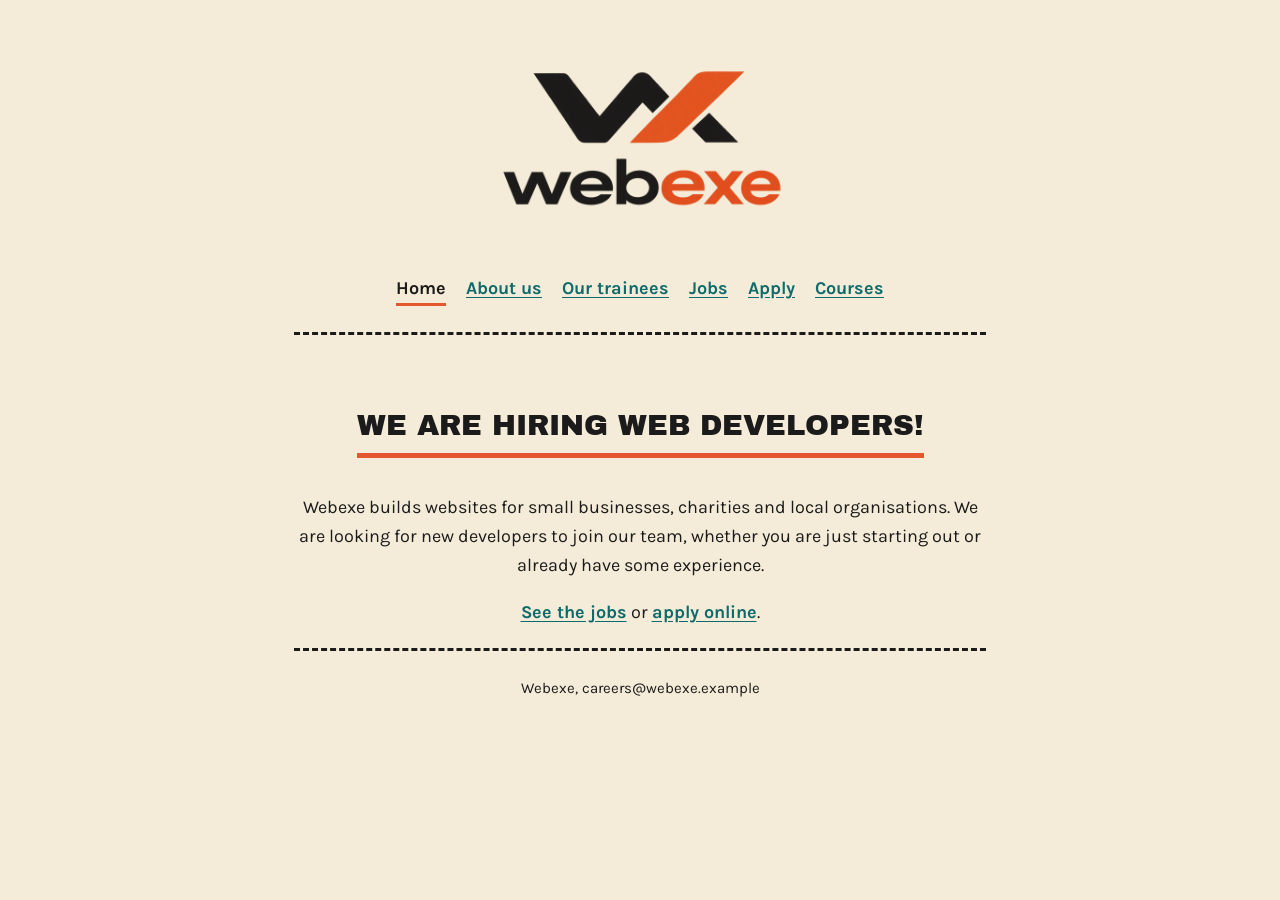
<file: index.html>
<!DOCTYPE html>
<html lang="en-GB">
<head>
<meta charset="utf-8">
<meta name="viewport" content="width=device-width, initial-scale=1, viewport-fit=cover">
<title>Webexe - Careers</title>
<link rel="preconnect" href="https://fonts.googleapis.com"><link rel="preconnect" href="https://fonts.gstatic.com" crossorigin><link rel="stylesheet" href="https://fonts.googleapis.com/css2?family=Archivo+Black&family=Karla:wght@400;700&display=swap">
<link rel="stylesheet" href="style.css">
</head>
<body>
<header>
<a class="brand" href="index.html"><img class="logo" src="logo.png" alt="Webexe"></a>
<nav>
<a href="index.html" aria-current="page">Home</a>
<a href="about.html">About us</a>
<a href="trainees.html">Our trainees</a>
<a href="jobs.html">Jobs</a>
<a href="apply.html">Apply</a>
<a href="courses.html">Courses</a>
</nav>
</header>
<hr>

<main>
<h1>We are hiring web developers!</h1>
<p>Webexe builds websites for small businesses, charities and local organisations. We are looking for new developers to join our team, whether you are just starting out or already have some experience.</p>
<p><a href="jobs.html">See the jobs</a> or <a href="apply.html">apply online</a>.</p>
</main>

<hr>
<footer><p><small>Webexe, careers@webexe.example</small></p></footer>
</body>
</html>
</file>
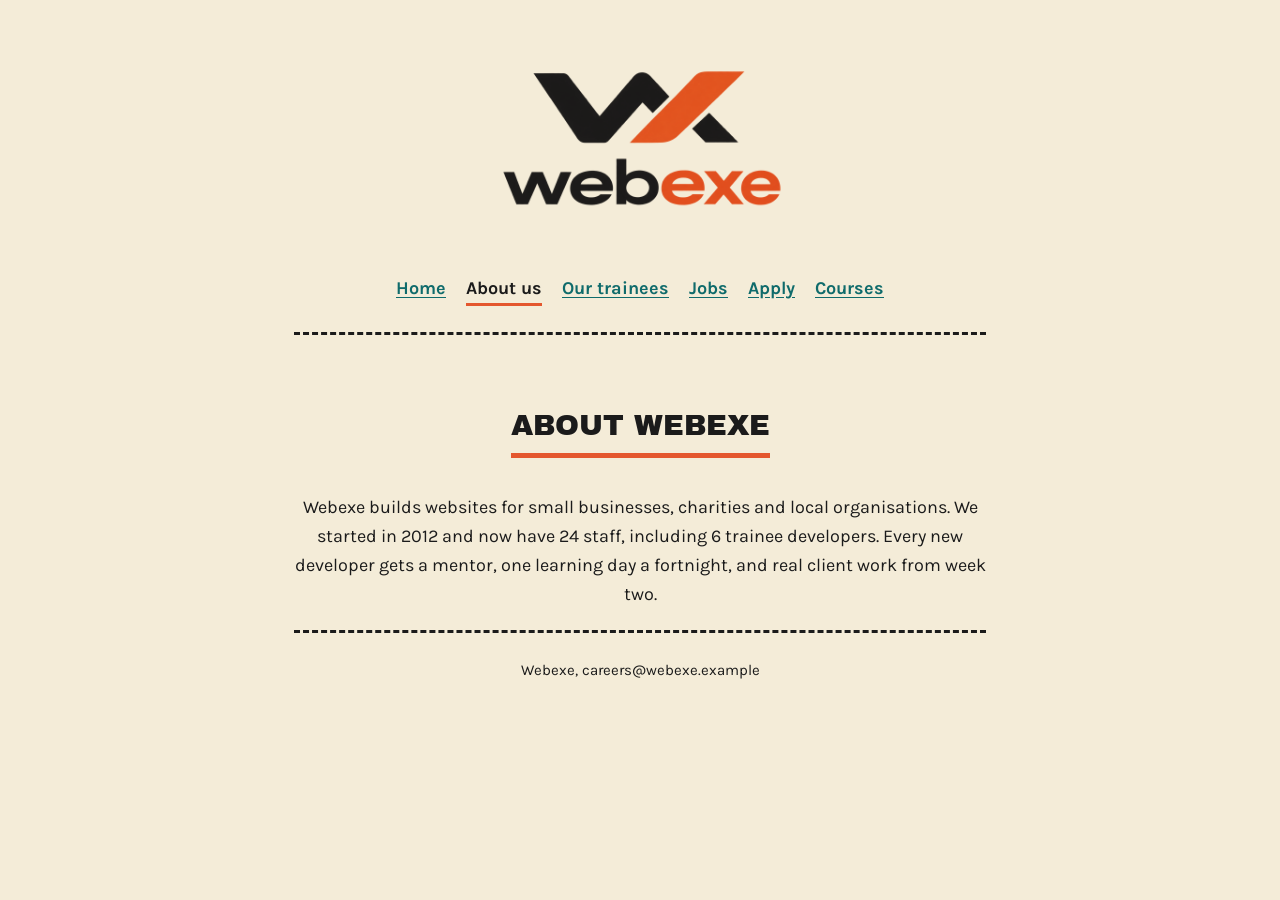
<file: about.html>
<!DOCTYPE html>
<html lang="en-GB">
<head>
<meta charset="utf-8">
<meta name="viewport" content="width=device-width, initial-scale=1, viewport-fit=cover">
<title>About us - Webexe</title>
<link rel="preconnect" href="https://fonts.googleapis.com"><link rel="preconnect" href="https://fonts.gstatic.com" crossorigin><link rel="stylesheet" href="https://fonts.googleapis.com/css2?family=Archivo+Black&family=Karla:wght@400;700&display=swap">
<link rel="stylesheet" href="style.css">
</head>
<body>
<header>
<a class="brand" href="index.html"><img class="logo" src="logo.png" alt="Webexe"></a>
<nav>
<a href="index.html">Home</a>
<a href="about.html" aria-current="page">About us</a>
<a href="trainees.html">Our trainees</a>
<a href="jobs.html">Jobs</a>
<a href="apply.html">Apply</a>
<a href="courses.html">Courses</a>
</nav>
</header>
<hr>

<main>
<h1>About Webexe</h1>
<p>Webexe builds websites for small businesses, charities and local organisations. We started in 2012 and now have 24 staff, including 6 trainee developers. Every new developer gets a mentor, one learning day a fortnight, and real client work from week two.</p>
</main>

<hr>
<footer><p><small>Webexe, careers@webexe.example</small></p></footer>
</body>
</html>
</file>
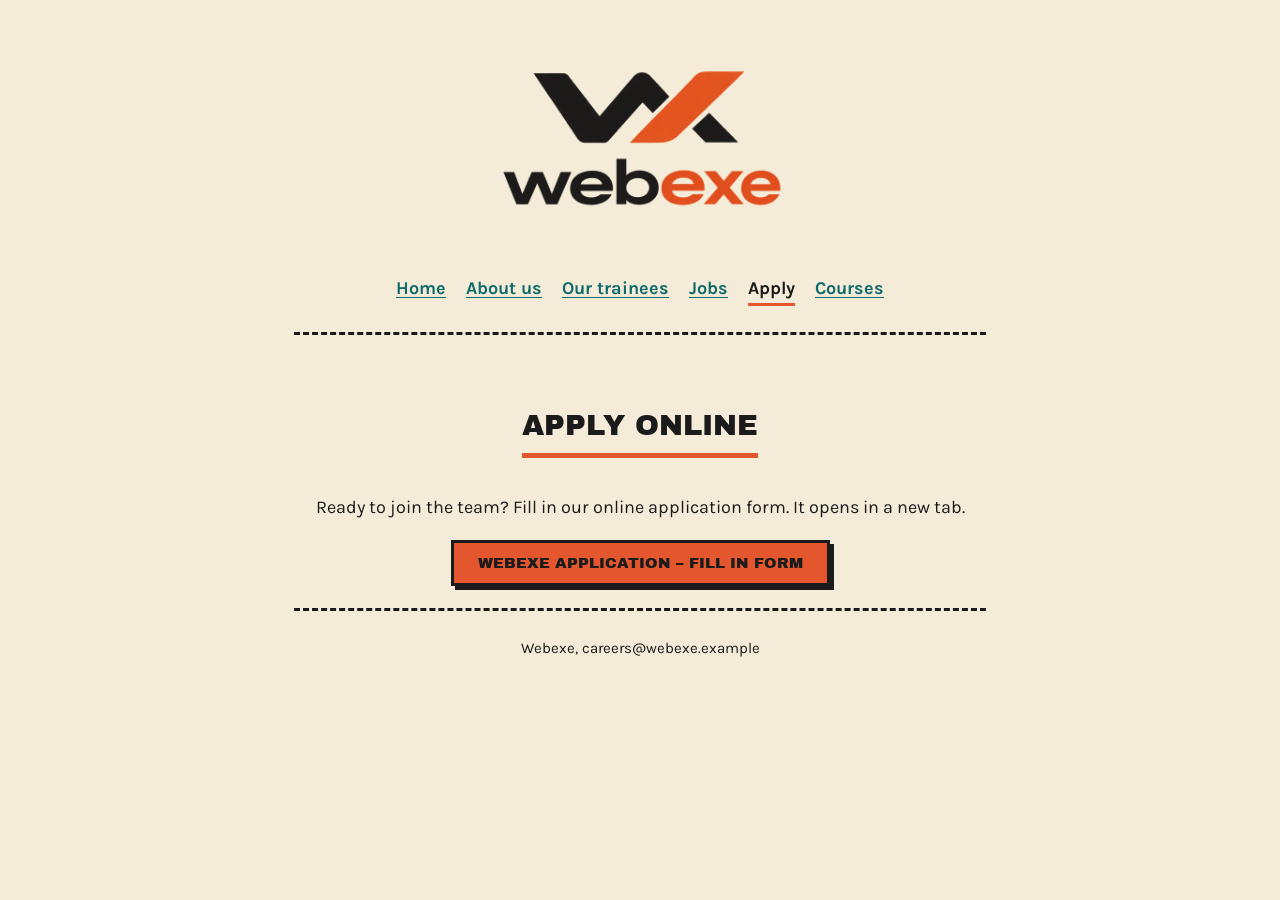
<file: apply.html>
<!DOCTYPE html>
<html lang="en-GB">
<head>
<meta charset="utf-8">
<meta name="viewport" content="width=device-width, initial-scale=1, viewport-fit=cover">
<title>Apply - Webexe</title>
<link rel="preconnect" href="https://fonts.googleapis.com"><link rel="preconnect" href="https://fonts.gstatic.com" crossorigin><link rel="stylesheet" href="https://fonts.googleapis.com/css2?family=Archivo+Black&family=Karla:wght@400;700&display=swap">
<link rel="stylesheet" href="style.css">
</head>
<body>
<header>
<a class="brand" href="index.html"><img class="logo" src="logo.png" alt="Webexe"></a>
<nav>
<a href="index.html">Home</a>
<a href="about.html">About us</a>
<a href="trainees.html">Our trainees</a>
<a href="jobs.html">Jobs</a>
<a href="apply.html" aria-current="page">Apply</a>
<a href="courses.html">Courses</a>
</nav>
</header>
<hr>

<main>
<h1>Apply online</h1>
<p>Ready to join the team? Fill in our online application form. It opens in a new tab.</p>
<p><a class="btn" href="https://forms.cloud.microsoft/Pages/ResponsePage.aspx?id=_j_KcdCNmEqH7icfHn5_ZfipTa8jDkZPuZbFqHta7xtURE9HQVVFVzlPUUJPSlRaMEVCSTlBWVVLRC4u" target="_blank" rel="noopener noreferrer">Webexe Application &ndash; Fill in form</a></p>
</main>

<hr>
<footer><p><small>Webexe, careers@webexe.example</small></p></footer>

</body>
</html>
</file>
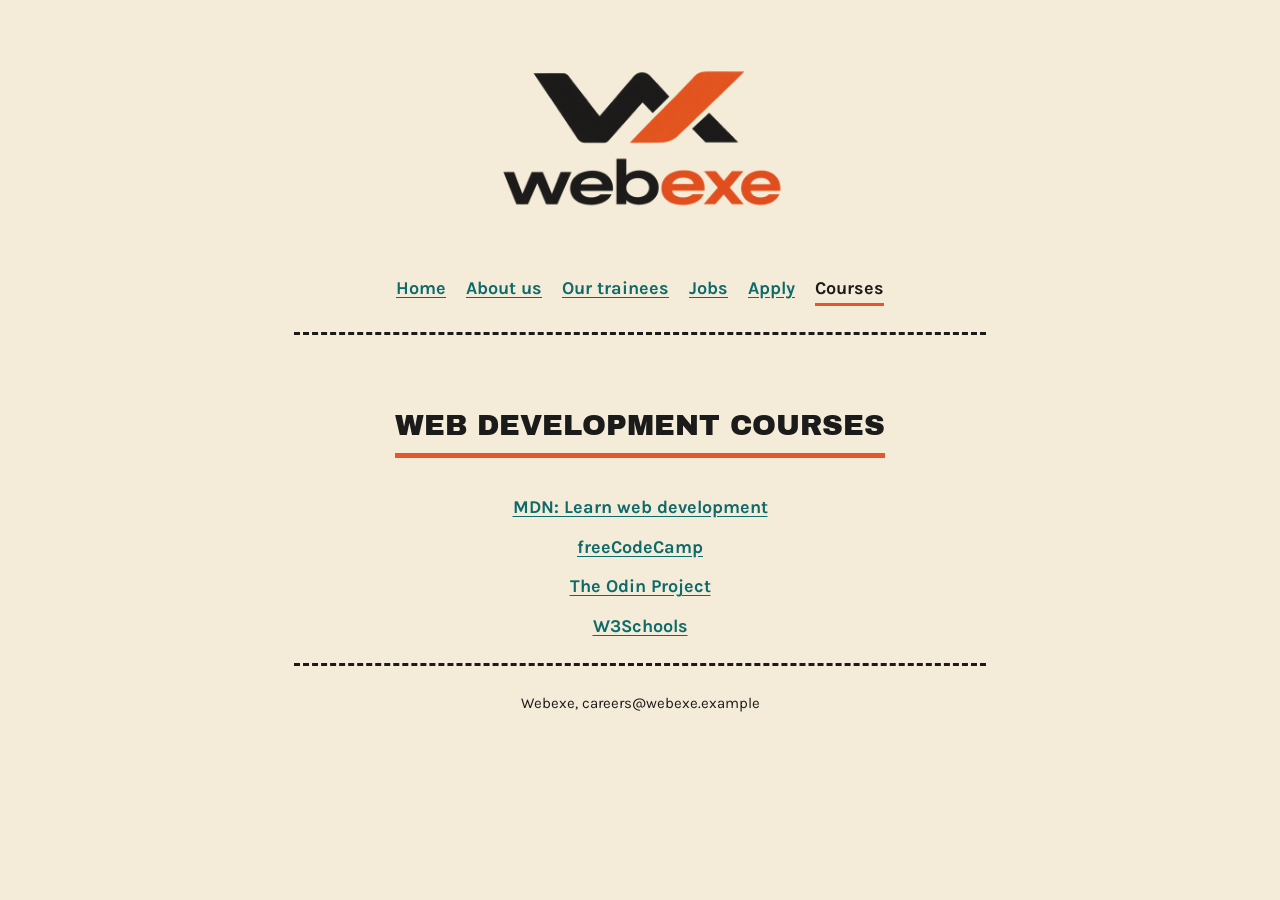
<file: courses.html>
<!DOCTYPE html>
<html lang="en-GB">
<head>
<meta charset="utf-8">
<meta name="viewport" content="width=device-width, initial-scale=1, viewport-fit=cover">
<title>Courses - Webexe</title>
<link rel="preconnect" href="https://fonts.googleapis.com"><link rel="preconnect" href="https://fonts.gstatic.com" crossorigin><link rel="stylesheet" href="https://fonts.googleapis.com/css2?family=Archivo+Black&family=Karla:wght@400;700&display=swap">
<link rel="stylesheet" href="style.css">
</head>
<body>
<header>
<a class="brand" href="index.html"><img class="logo" src="logo.png" alt="Webexe"></a>
<nav>
<a href="index.html">Home</a>
<a href="about.html">About us</a>
<a href="trainees.html">Our trainees</a>
<a href="jobs.html">Jobs</a>
<a href="apply.html">Apply</a>
<a href="courses.html" aria-current="page">Courses</a>
</nav>
</header>
<hr>

<main>
<h1>Web development courses</h1>
<ul>
<li><a href="https://developer.mozilla.org/en-US/docs/Learn_web_development">MDN: Learn web development</a></li>
<li><a href="https://www.freecodecamp.org/">freeCodeCamp</a></li>
<li><a href="https://www.theodinproject.com/">The Odin Project</a></li>
<li><a href="https://www.w3schools.com/">W3Schools</a></li>
</ul>
</main>

<hr>
<footer><p><small>Webexe, careers@webexe.example</small></p></footer>
</body>
</html>
</file>
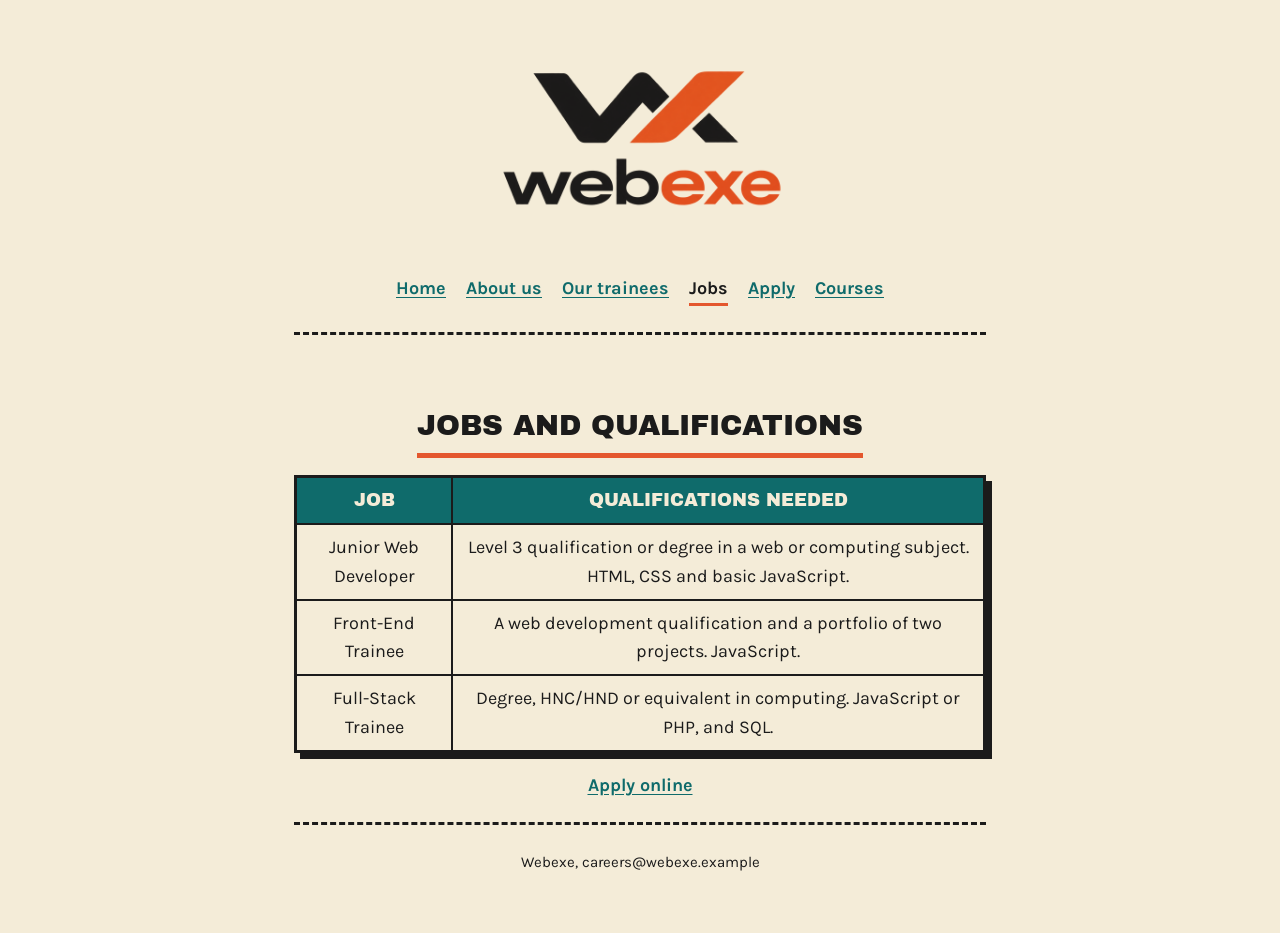
<file: jobs.html>
<!DOCTYPE html>
<html lang="en-GB">
<head>
<meta charset="utf-8">
<meta name="viewport" content="width=device-width, initial-scale=1, viewport-fit=cover">
<title>Jobs - Webexe</title>
<link rel="preconnect" href="https://fonts.googleapis.com"><link rel="preconnect" href="https://fonts.gstatic.com" crossorigin><link rel="stylesheet" href="https://fonts.googleapis.com/css2?family=Archivo+Black&family=Karla:wght@400;700&display=swap">
<link rel="stylesheet" href="style.css">
</head>
<body>
<header>
<a class="brand" href="index.html"><img class="logo" src="logo.png" alt="Webexe"></a>
<nav>
<a href="index.html">Home</a>
<a href="about.html">About us</a>
<a href="trainees.html">Our trainees</a>
<a href="jobs.html" aria-current="page">Jobs</a>
<a href="apply.html">Apply</a>
<a href="courses.html">Courses</a>
</nav>
</header>
<hr>

<main>
<h1>Jobs and qualifications</h1>
<table>
<tr><th>Job</th><th>Qualifications needed</th></tr>
<tr><td>Junior Web Developer</td><td>Level 3 qualification or degree in a web or computing subject. HTML, CSS and basic JavaScript.</td></tr>
<tr><td>Front-End Trainee</td><td>A web development qualification and a portfolio of two projects. JavaScript.</td></tr>
<tr><td>Full-Stack Trainee</td><td>Degree, HNC/HND or equivalent in computing. JavaScript or PHP, and SQL.</td></tr>
</table>
<p><a href="apply.html">Apply online</a></p>
</main>

<hr>
<footer><p><small>Webexe, careers@webexe.example</small></p></footer>
</body>
</html>
</file>
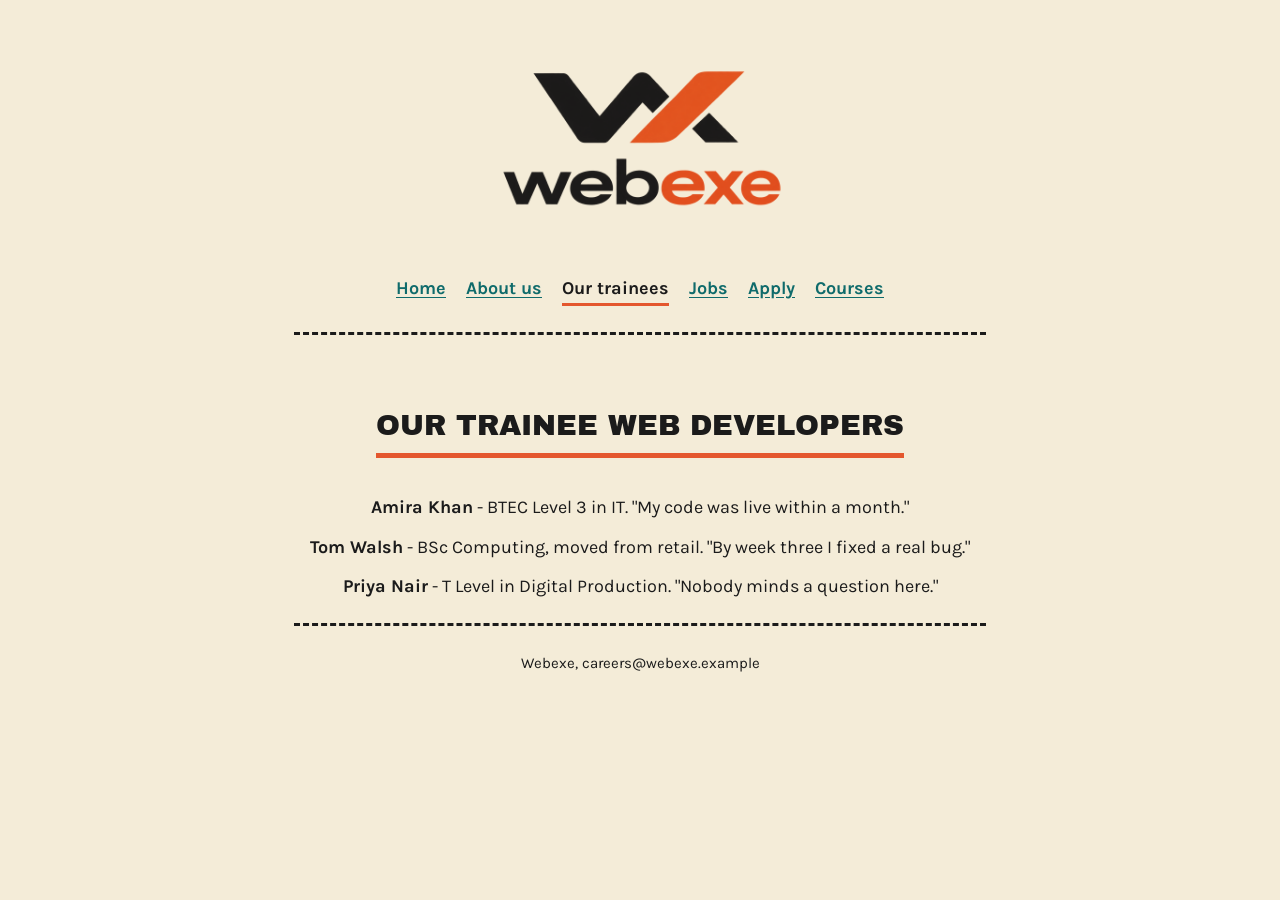
<file: trainees.html>
<!DOCTYPE html>
<html lang="en-GB">
<head>
<meta charset="utf-8">
<meta name="viewport" content="width=device-width, initial-scale=1, viewport-fit=cover">
<title>Our trainees - Webexe</title>
<link rel="preconnect" href="https://fonts.googleapis.com"><link rel="preconnect" href="https://fonts.gstatic.com" crossorigin><link rel="stylesheet" href="https://fonts.googleapis.com/css2?family=Archivo+Black&family=Karla:wght@400;700&display=swap">
<link rel="stylesheet" href="style.css">
</head>
<body>
<header>
<a class="brand" href="index.html"><img class="logo" src="logo.png" alt="Webexe"></a>
<nav>
<a href="index.html">Home</a>
<a href="about.html">About us</a>
<a href="trainees.html" aria-current="page">Our trainees</a>
<a href="jobs.html">Jobs</a>
<a href="apply.html">Apply</a>
<a href="courses.html">Courses</a>
</nav>
</header>
<hr>

<main>
<h1>Our trainee web developers</h1>
<ul>
<li><b>Amira Khan</b> - BTEC Level 3 in IT. "My code was live within a month."</li>
<li><b>Tom Walsh</b> - BSc Computing, moved from retail. "By week three I fixed a real bug."</li>
<li><b>Priya Nair</b> - T Level in Digital Production. "Nobody minds a question here."</li>
</ul>
</main>

<hr>
<footer><p><small>Webexe, careers@webexe.example</small></p></footer>
</body>
</html>
</file>
<file: style.css>
:root{--bg:#f4ecd8;--ink:#1b1b1b;--acc:#e4572e;--acc2:#0f6b6b;--link:#0f6b6b;box-sizing:border-box;padding-top:env(safe-area-inset-top,0px);padding-bottom:env(safe-area-inset-bottom,0px)}
@media (prefers-color-scheme:dark){:root:not([data-theme="light"]){--bg:#1b1b1b;--ink:#f4ecd8;--acc:#ff7a4d;--acc2:#5fd0c4;--link:#5fd0c4}}
*{box-sizing:border-box}
body{background:var(--bg);color:var(--ink);font:18px/1.6 Karla,Arial,sans-serif;max-width:720px;margin:0 auto;padding:16px 14px 40px;text-align:center}
h1,h2{font-family:"Archivo Black",Impact,sans-serif;font-weight:400;text-transform:uppercase}
.brand{display:block;margin:0}
.logo{display:block;width:min(360px,80%);height:auto;margin:0 auto;mix-blend-mode:multiply}
@media (prefers-color-scheme:dark){:root:not([data-theme="light"]) .logo{mix-blend-mode:normal;background:#fff;border-radius:8px}}
h1,h2{font-size:1.4rem;display:inline-block;color:var(--ink);padding:0 0 4px;border-bottom:5px solid var(--acc);margin:1.6em 0 .6em}
a{color:var(--link);font-weight:700;text-underline-offset:3px}
h1{font-size:1.8rem}
nav{margin:14px 0}
nav a{display:inline-block;margin:4px 8px}
nav a[aria-current="page"]{color:var(--ink);text-decoration:none;border-bottom:3px solid var(--acc)}
hr{border:0;border-top:3px dashed var(--ink);margin:22px 0}
ul{list-style:none;padding:0}
li{margin:.6em 0}
table{margin:0 auto;border-collapse:collapse;border:3px solid var(--ink);box-shadow:6px 6px 0 var(--ink);max-width:100%}
td,th{border:2px solid var(--ink);padding:8px 10px;text-align:center;vertical-align:top}
th{background:var(--acc2);color:var(--bg);font-family:"Archivo Black",Impact,sans-serif;font-weight:400;text-transform:uppercase}
form{max-width:480px;margin:0 auto;border:3px solid var(--ink);box-shadow:6px 6px 0 var(--ink);padding:6px 16px 20px}
input[type=text],input[type=email],select,textarea{width:100%;font:16px Karla,Arial,sans-serif;padding:8px;border:3px solid var(--ink);border-radius:0;background:var(--bg);color:var(--ink)}
input:focus,select:focus,textarea:focus,button:focus-visible{outline:3px solid var(--acc);outline-offset:2px}
button{font:15px "Archivo Black",Impact,sans-serif;text-transform:uppercase;padding:10px 22px;background:var(--acc);color:#1b1b1b;border:3px solid var(--ink);box-shadow:4px 4px 0 var(--ink);cursor:pointer}
button:active{transform:translate(4px,4px);box-shadow:none}
#msg{font-weight:700;color:var(--acc2)}
.btn{display:inline-block;font:15px "Archivo Black",Impact,sans-serif;text-transform:uppercase;text-decoration:none;padding:12px 24px;background:var(--acc);color:#1b1b1b;border:3px solid var(--ink);box-shadow:4px 4px 0 var(--ink)}
.btn:active{transform:translate(4px,4px);box-shadow:none}
.btn:focus-visible{outline:3px solid var(--acc);outline-offset:2px}
</file>
